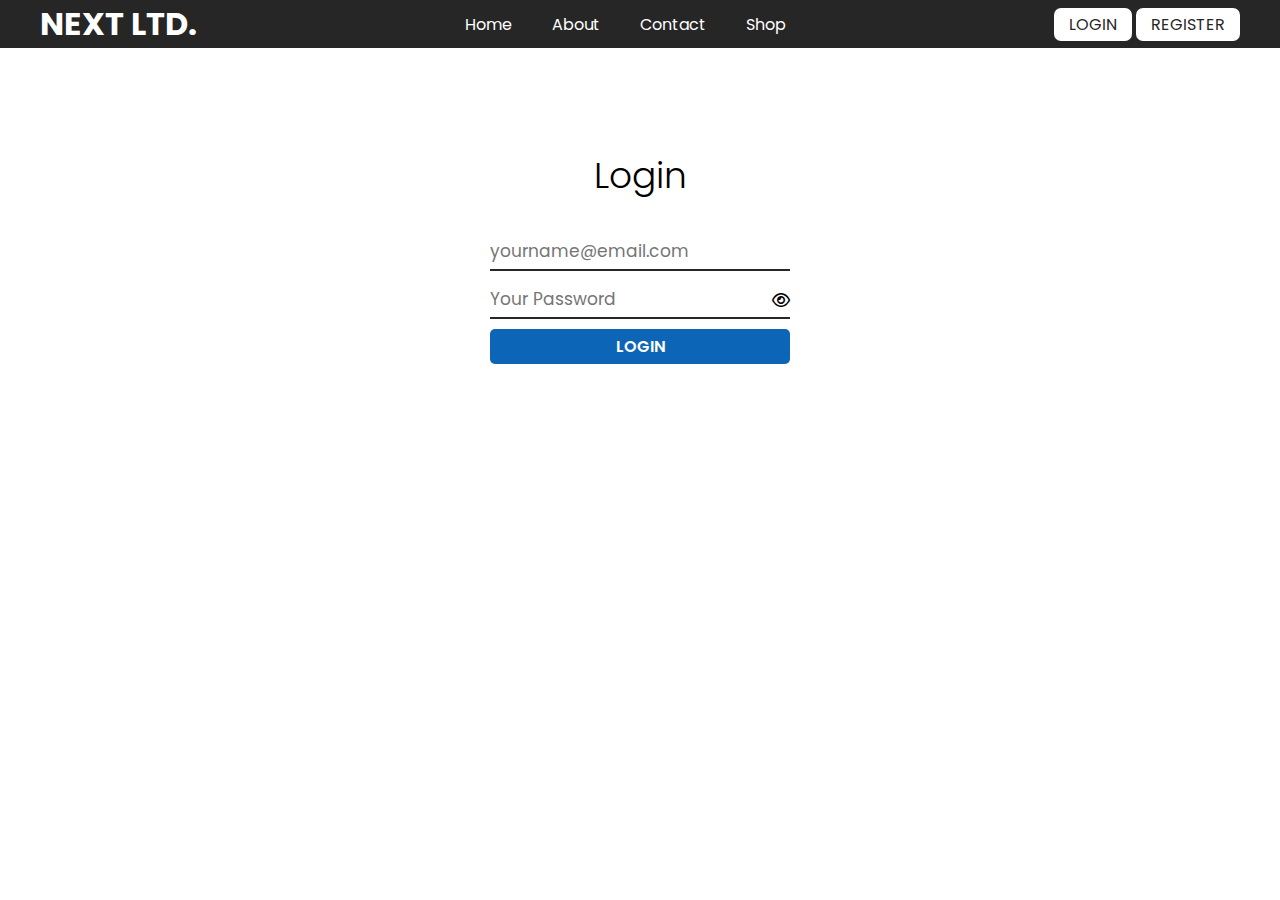
<file: login.html>
<!DOCTYPE html>
<html lang="en">
<head>
    <meta charset="UTF-8">
    <meta name="viewport" content="width=device-width, initial-scale=1.0">
    <title>Welcome to our website</title>
    <link rel="stylesheet" href="style.css">
    <link rel="stylesheet" href="https://cdnjs.cloudflare.com/ajax/libs/font-awesome/6.7.2/css/all.min.css" integrity="sha512-Evv84Mr4kqVGRNSgIGL/F/aIDqQb7xQ2vcrdIwxfjThSH8CSR7PBEakCr51Ck+w+/U6swU2Im1vVX0SVk9ABhg==" crossorigin="anonymous" referrerpolicy="no-referrer" />
</head>
<body>
    <header>
        <div class="inner-header">
            <div class="left-logo">
                <h2>NEXT LTD.</h2>
            </div>
            <div class="right-menu">
                <ul>
                    <li><a href="index.html">Home</a></li>
                    <li><a href="#">About</a></li>
                    <li><a href="#">Contact</a></li>
                    <li><a href="#">Shop</a></li>
                </ul>
            </div>
            <div class="login-btn">
                <a href="login.html">LOGIN</a>
                <a href="#">REGISTER</a>
            </div>
        </div>
    </header>
    <section class="login-section">
        <div class="inner-login-section">
            <h2>Login</h2>
            <form class="login-form" action="">
                <div class="email">
                    <input type="email" name="email" id="email" placeholder="yourname@email.com">
                    <span class="email-valid-message" id="email-valid-message"></span>
                </div>
                <div class="password">
                    <input type="password" name="password" id="password" placeholder="Your Password">
                    <span class="eye-btn" id="eye-btn-open"><i class="fa-regular fa-eye"></i></span>
                    <span class="eye-btn close-the-btn" id="eye-btn-close"><i class="fa-regular fa-eye-slash"></i></span>
                </div>
                <div class="submit-form">
                    <button class="login-btn" id="login-btn">LOGIN</button>
                </div>
            </form>
        </div>
    </section>
    <script src="./js/script.js"></script>
</body>
</html>
</file>
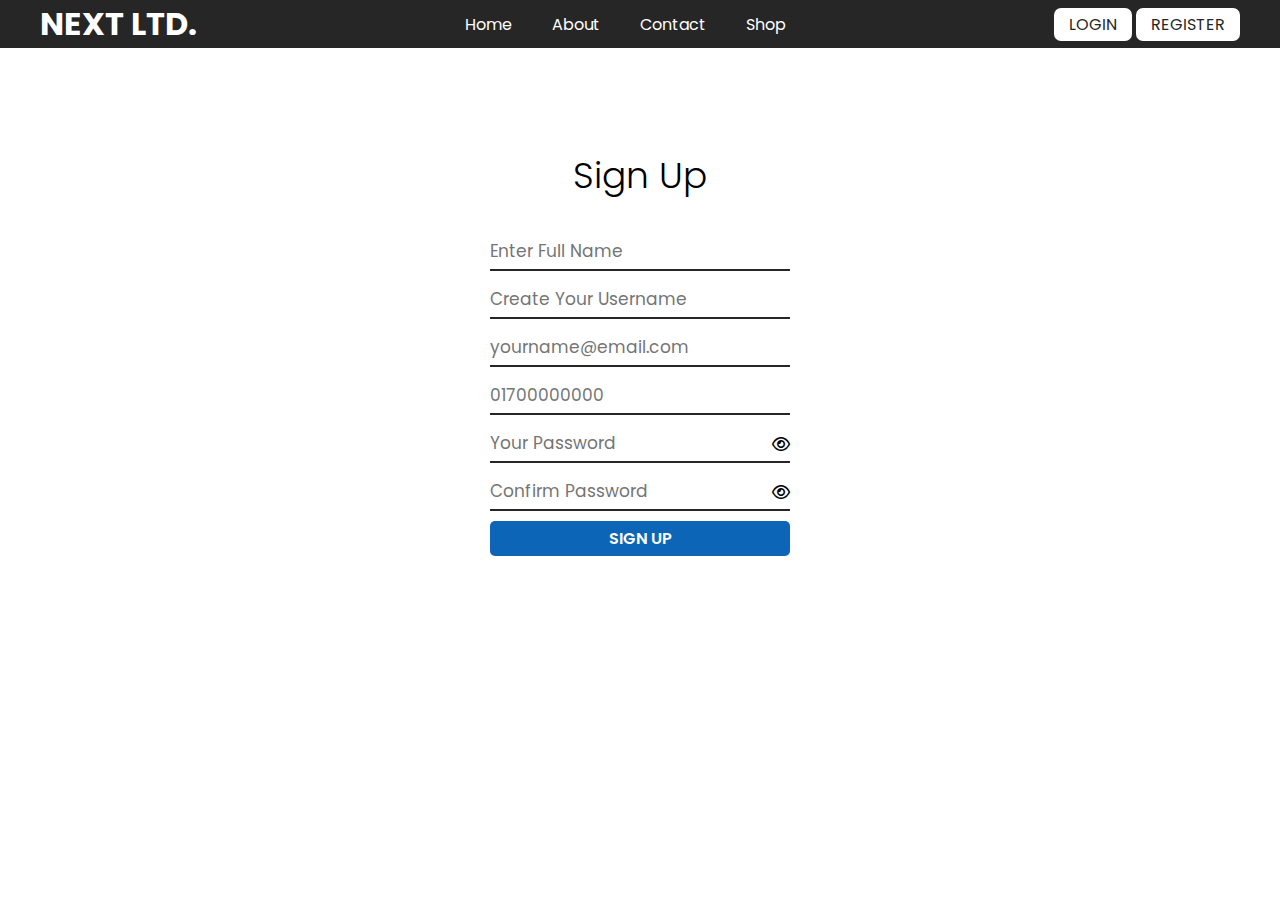
<file: register.html>
<!DOCTYPE html>
<html lang="en">
<head>
    <meta charset="UTF-8">
    <meta name="viewport" content="width=device-width, initial-scale=1.0">
    <title>Welcome to our website</title>
    <link rel="stylesheet" href="style.css">
    <link rel="stylesheet" href="https://cdnjs.cloudflare.com/ajax/libs/font-awesome/6.7.2/css/all.min.css" integrity="sha512-Evv84Mr4kqVGRNSgIGL/F/aIDqQb7xQ2vcrdIwxfjThSH8CSR7PBEakCr51Ck+w+/U6swU2Im1vVX0SVk9ABhg==" crossorigin="anonymous" referrerpolicy="no-referrer" />
</head>
<body>
    <header>
        <div class="inner-header">
            <div class="left-logo">
                <h2>NEXT LTD.</h2>
            </div>
            <div class="right-menu">
                <ul>
                    <li><a href="index.html">Home</a></li>
                    <li><a href="#">About</a></li>
                    <li><a href="#">Contact</a></li>
                    <li><a href="#">Shop</a></li>
                </ul>
            </div>
            <div class="login-btn">
                <a href="login.html">LOGIN</a>
                <a href="register.html">REGISTER</a>
            </div>
        </div>
    </header>
    <section class="login-section">
        <div class="inner-login-section">
            <h2>Sign Up</h2>
            <form class="login-form" action="">
                <div class="full-name">
                    <input type="text" name="full-name" id="full-name" placeholder="Enter Full Name">
                    <span class="full-name-valid-message" id="full-name-valid-message"></span>
                </div>
                <div class="username">
                    <input type="text" name="username" id="username" placeholder="Create Your Username">
                    <span class="username-valid-message" id="username-valid-message"></span>
                </div>
                <div class="email">
                    <input type="email" name="email" id="email" placeholder="yourname@email.com">
                    <span class="email-valid-message" id="email-valid-message"></span>
                </div>
                <div class="mobile">
                    <input type="text" name="mobile" id="mobile" placeholder="01700000000">
                    <span class="mobile-valid-message" id="mobile-valid-message"></span>
                </div>
                <div class="password" id="password-box">
                    <input type="password" name="password" id="password" placeholder="Your Password">
                    <span class="eye-btn" id="eye-btn-open"><i class="fa-regular fa-eye"></i></span>
                    <span class="eye-btn close-the-btn" id="eye-btn-close"><i class="fa-regular fa-eye-slash"></i></span>
                    <span class="password-warning" id="password-warning">This is password Warning</span>
                </div>
                <div class="confirm-password">
                    <input type="password" name="confirm-password" id="confirm-password" placeholder="Confirm Password">
                    <span class="eye-btn" id="eye-btn-open2"><i class="fa-regular fa-eye"></i></span>
                    <span class="eye-btn close-the-btn" id="eye-btn-close2"><i class="fa-regular fa-eye-slash"></i></span>
                </div>
                <div class="submit-form">
                    <button class="login-btn" id="login-btn">SIGN UP</button>
                </div>
            </form>
        </div>
    </section>
    <script src="./js/script.js"></script>
</body>
</html>
</file>
<file: style.css>
@import url('https://fonts.googleapis.com/css2?family=Poppins:ital,wght@0,100;0,200;0,300;0,400;0,500;0,600;0,700;0,800;0,900;1,100;1,200;1,300;1,400;1,500;1,600;1,700;1,800;1,900&display=swap');
*{
    margin: 0;
    padding: 0;
    font-family: 'Poppins', sans-serif;
}

header{
    width: 100%;
    background-color: #262626;
}

header > .inner-header{
    width: calc(100% - 80px);
    margin: 0 auto;
    display: flex;
    flex-direction: row;
    justify-content: space-between;
    align-items: center;
}

.inner-header > .left-logo > h2{
    color: #ffffff;
    font-size: 32px;
}

.inner-header > .right-menu > ul{
    list-style: none;
    display: flex;
    flex-direction: row;
    justify-content: center;
    align-items: center;
    gap: 40px;
}

.right-menu > ul > li > a{
    color: #ffffff;
    text-decoration: none;
}

.login-btn > a{
    color: #262626;
    background-color: #ffffff;
    text-decoration: none;
    padding: 5px 15px;
    border-radius: 7px;
}

.login-section{
    width: 100%;
}

.login-section > .inner-login-section{
    width: 960px;
    margin: 0 auto;
}

.inner-login-section > h2{
    text-align: center;
    margin-top: 100px;
    font-size: 36px;
    font-weight: 300;
}

.login-form{
    width: 300px;
    margin: 0 auto;
    display: flex;
    flex-direction: column;
    justify-content: center;
    align-items: center;
    gap: 10px;
    margin-top: 30px;
}

.login-form > .email{
    width: 100%;
}

.email > input{
    width: 100%;
    border: none;
    outline: none;
    padding: 5px 0;
    border-bottom: 2px solid #262626;
    font-size: 17px;
}

.login-form > .password{
    width: 100%;
}

.password > input{
    width: 100%;
    border: none;
    outline: none;
    padding: 5px 0;
    border-bottom: 2px solid #262626;
    font-size: 17px;
}

.login-form > .submit-form{
    width: 100%;
}

.submit-form > .login-btn{
    width: 100%;
    border: none;
    background-color: rgb(13, 101, 184);
    color: #ffffff;
    font-size: 16px;
    font-weight: 600;
    padding: 5px 0;
    border-radius: 5px;
    cursor: pointer;
}

.password{
    position: relative;
}

.confirm-password{
    position: relative;
}

.eye-btn{
    position: absolute;
    right: 0;
    top: 7px;
    cursor: pointer;
}

.close-the-btn{
    display: none;
}

.error-email{
    border-bottom: 2px solid red !important;
    color: red !important;
}

.error-full-name{
    border-bottom: 2px solid red !important;
    color: red !important;
}

.email-valid-message{
    font-size: 12px;
    font-weight: 600;
    display: none;
}

.full-name-valid-message{
    font-size: 12px;
    font-weight: 600;
    display: none;
}

.password-warning{
    font-size: 12px;
    font-weight: 600;
    color: red;
    display: none;   
}

.password-warning.active{
    display: block;
}

.email-valid-message.valid{
    color: #4dca14;
    display: block;
}

.email-valid-message.invalid{
    color: red;
    display: block;
}

.full-name-valid-message.invalid{
    color: red;
    display: block;
}

.login-form > .full-name{
    width: 100%;
}

.full-name > input{
    width: 100%;
    border: none;
    outline: none;
    padding: 5px 0;
    border-bottom: 2px solid #262626;
    font-size: 17px;
}

.login-form > .username{
    width: 100%;
}

.username > input{
    width: 100%;
    border: none;
    outline: none;
    padding: 5px 0;
    border-bottom: 2px solid #262626;
    font-size: 17px;
}

.login-form > .mobile{
    width: 100%;
}

.mobile > input{
    width: 100%;
    border: none;
    outline: none;
    padding: 5px 0;
    border-bottom: 2px solid #262626;
    font-size: 17px;
}

.login-form > .confirm-password{
    width: 100%;
}

.confirm-password > input{
    width: 100%;
    border: none;
    outline: none;
    padding: 5px 0;
    border-bottom: 2px solid #262626;
    font-size: 17px;
}

.password.invalid > input{
    border-bottom: 2px solid red;
    color: red;
}
</file>
